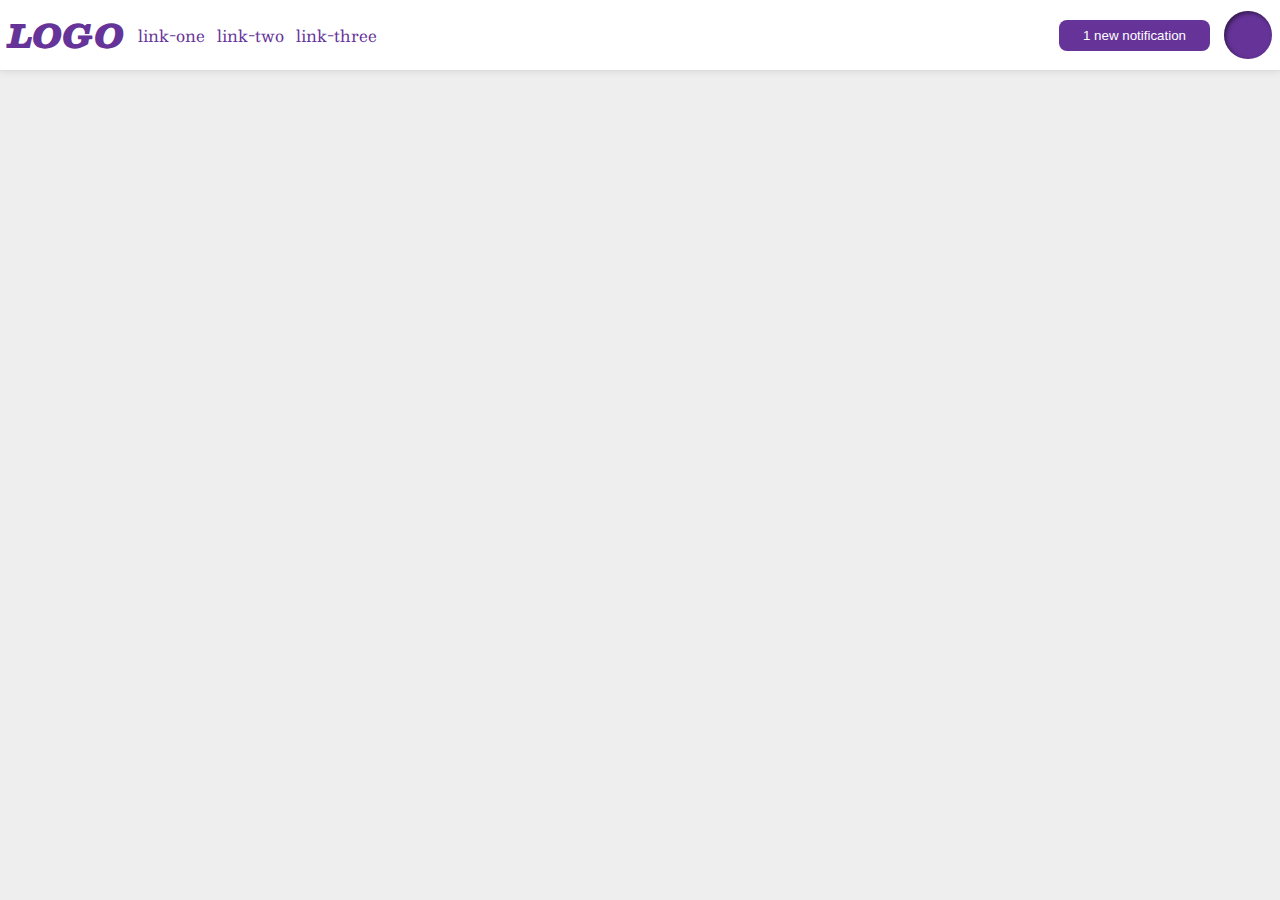
<file: flex/03-flex-header-2/index.html>
<!DOCTYPE html>
<html lang="en">
  <head>
    <meta charset="UTF-8" />
    <meta http-equiv="X-UA-Compatible" content="IE=edge" />
    <meta name="viewport" content="width=device-width, initial-scale=1.0" />
    <title>Flex Header 2</title>
    <link rel="stylesheet" href="style.css" />
  </head>
  <body>
    <div class="header">
      <div class="left">
        <div class="logo">LOGO</div>
        <ul class="links">
          <li><a href="google.com">link-one</a></li>
          <li><a href="google.com">link-two</a></li>
          <li><a href="google.com">link-three</a></li>
        </ul>
      </div>
      <div class="right">
        <button class="notifications">1 new notification</button>
        <div class="profile-image"></div>
      </div>
    </div>
  </body>
</html>
</file>
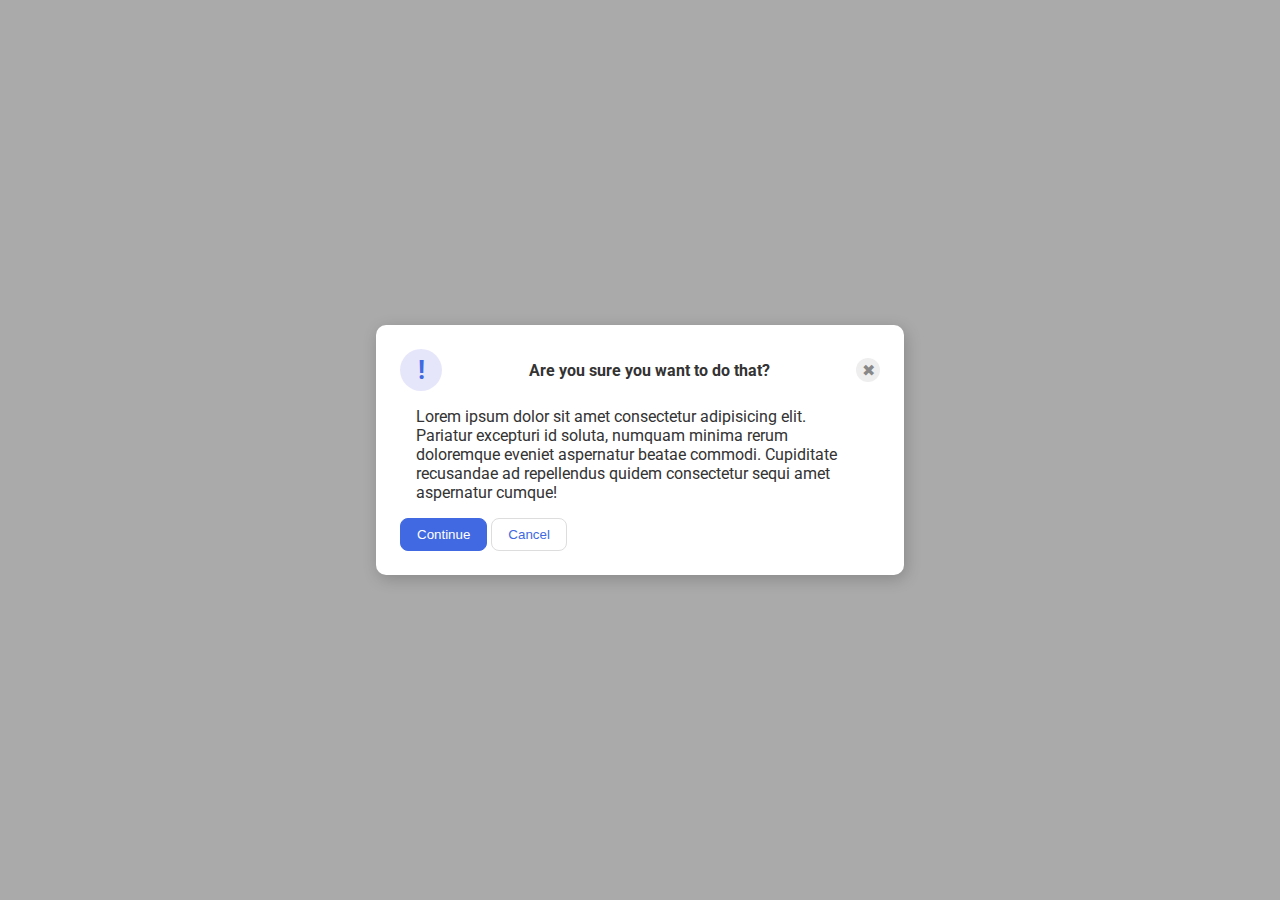
<file: flex/05-flex-modal/index.html>
<!DOCTYPE html>
<html lang="en">
  <head>
    <meta charset="UTF-8" />
    <meta http-equiv="X-UA-Compatible" content="IE=edge" />
    <meta name="viewport" content="width=device-width, initial-scale=1.0" />
    <link rel="stylesheet" href="style.css" />
    <title>Modal</title>
  </head>
  <body>
    <div class="modal">
      <div class="top">
        <div class="icon">!</div>
        <div class="header">Are you sure you want to do that?</div>
        <div class="close-button">✖</div>
      </div>
      <div class="text">
        Lorem ipsum dolor sit amet consectetur adipisicing elit. Pariatur
        excepturi id soluta, numquam minima rerum doloremque eveniet aspernatur
        beatae commodi. Cupiditate recusandae ad repellendus quidem consectetur
        sequi amet aspernatur cumque!
      </div>
      <button class="continue">Continue</button>
      <button class="cancel">Cancel</button>
    </div>
  </body>
</html>
</file>
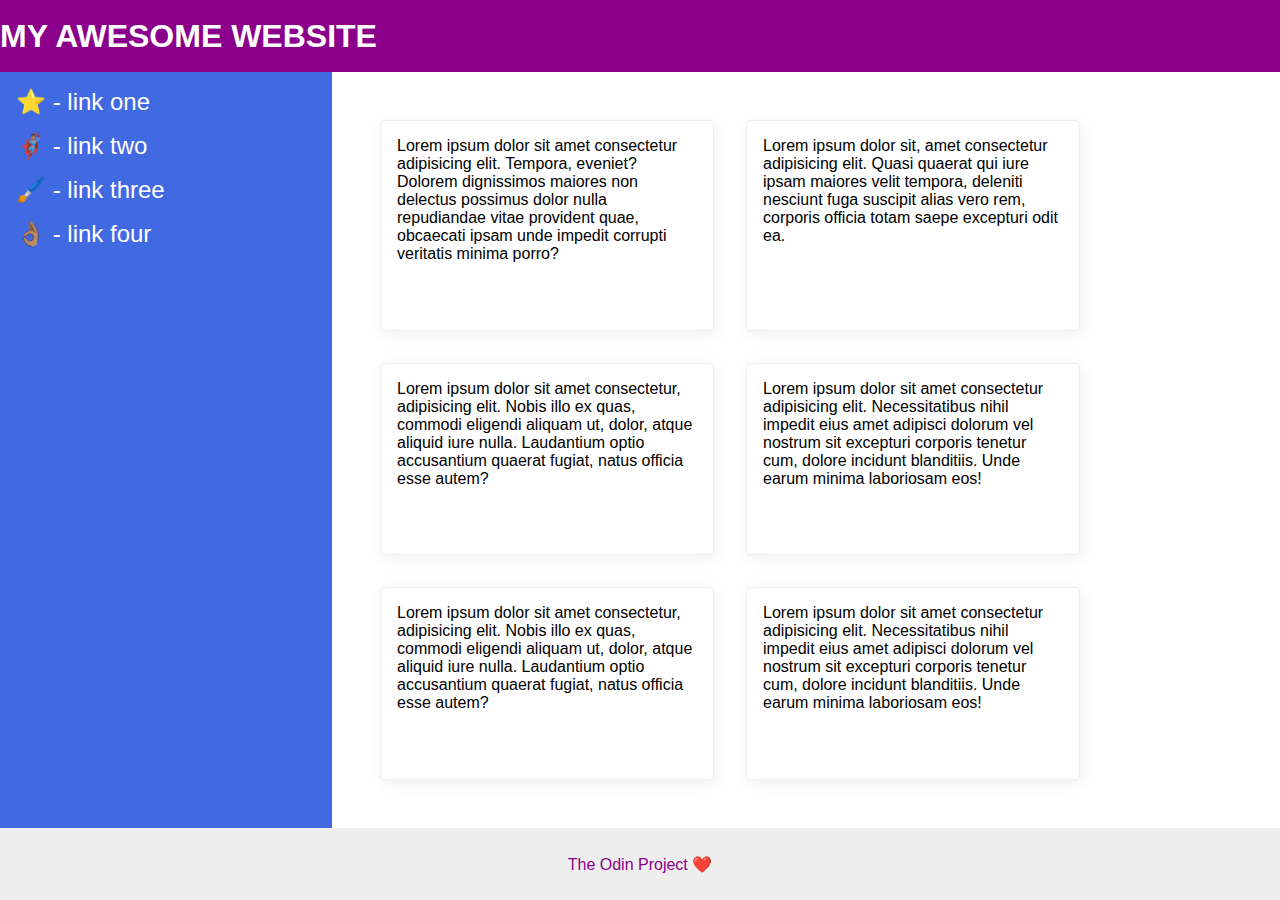
<file: flex/07-flex-layout-2/index.html>
<!DOCTYPE html>
<html lang="en">
  <head>
    <meta charset="UTF-8" />
    <meta http-equiv="X-UA-Compatible" content="IE=edge" />
    <meta name="viewport" content="width=device-width, initial-scale=1.0" />
    <title>The Holy Grail</title>
    <link rel="stylesheet" href="style.css" />
  </head>
  <body>
    <div class="header">MY AWESOME WEBSITE</div>

    <div class="body">
      <div class="sidebar">
        <ul>
          <li><a href="#">⭐ - link one</a></li>
          <li><a href="#">🦸🏽‍♂️ - link two</a></li>
          <li><a href="#">🖌️ - link three</a></li>
          <li><a href="#">👌🏽 - link four</a></li>
        </ul>
      </div>

      <div class="container">
        <div class="card">
          Lorem ipsum dolor sit amet consectetur adipisicing elit. Tempora,
          eveniet? Dolorem dignissimos maiores non delectus possimus dolor nulla
          repudiandae vitae provident quae, obcaecati ipsam unde impedit
          corrupti veritatis minima porro?
        </div>
        <div class="card">
          Lorem ipsum dolor sit, amet consectetur adipisicing elit. Quasi
          quaerat qui iure ipsam maiores velit tempora, deleniti nesciunt fuga
          suscipit alias vero rem, corporis officia totam saepe excepturi odit
          ea.
        </div>
        <div class="card">
          Lorem ipsum dolor sit amet consectetur, adipisicing elit. Nobis illo
          ex quas, commodi eligendi aliquam ut, dolor, atque aliquid iure nulla.
          Laudantium optio accusantium quaerat fugiat, natus officia esse autem?
        </div>
        <div class="card">
          Lorem ipsum dolor sit amet consectetur adipisicing elit.
          Necessitatibus nihil impedit eius amet adipisci dolorum vel nostrum
          sit excepturi corporis tenetur cum, dolore incidunt blanditiis. Unde
          earum minima laboriosam eos!
        </div>
        <div class="card">
          Lorem ipsum dolor sit amet consectetur, adipisicing elit. Nobis illo
          ex quas, commodi eligendi aliquam ut, dolor, atque aliquid iure nulla.
          Laudantium optio accusantium quaerat fugiat, natus officia esse autem?
        </div>
        <div class="card">
          Lorem ipsum dolor sit amet consectetur adipisicing elit.
          Necessitatibus nihil impedit eius amet adipisci dolorum vel nostrum
          sit excepturi corporis tenetur cum, dolore incidunt blanditiis. Unde
          earum minima laboriosam eos!
        </div>
      </div>
    </div>
    <div class="footer">The Odin Project ❤️</div>
  </body>
</html>
</file>
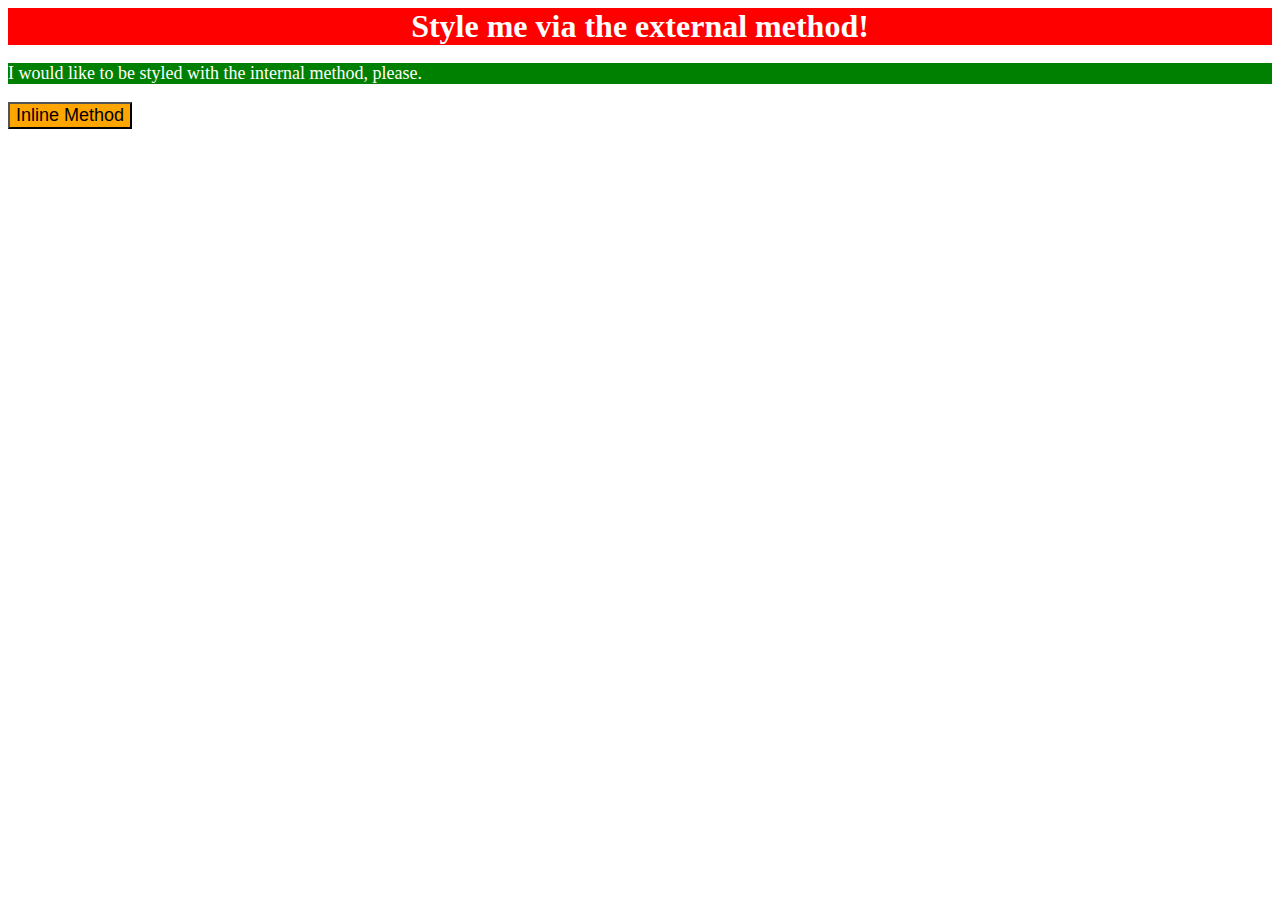
<file: foundations/01-css-methods/index.html>
<!DOCTYPE html>
<html lang="en">
  <head>
    <meta charset="UTF-8" />
    <meta http-equiv="X-UA-Compatible" content="IE=edge" />
    <meta name="viewport" content="width=device-width, initial-scale=1.0" />
    <title>Methods for Adding CSS</title>
    <link rel="stylesheet" href="./styles.css" />
  </head>
  <body>
    <div>Style me via the external method!</div>
    <p>I would like to be styled with the internal method, please.</p>
    <button>Inline Method</button>
  </body>
</html>
</file>
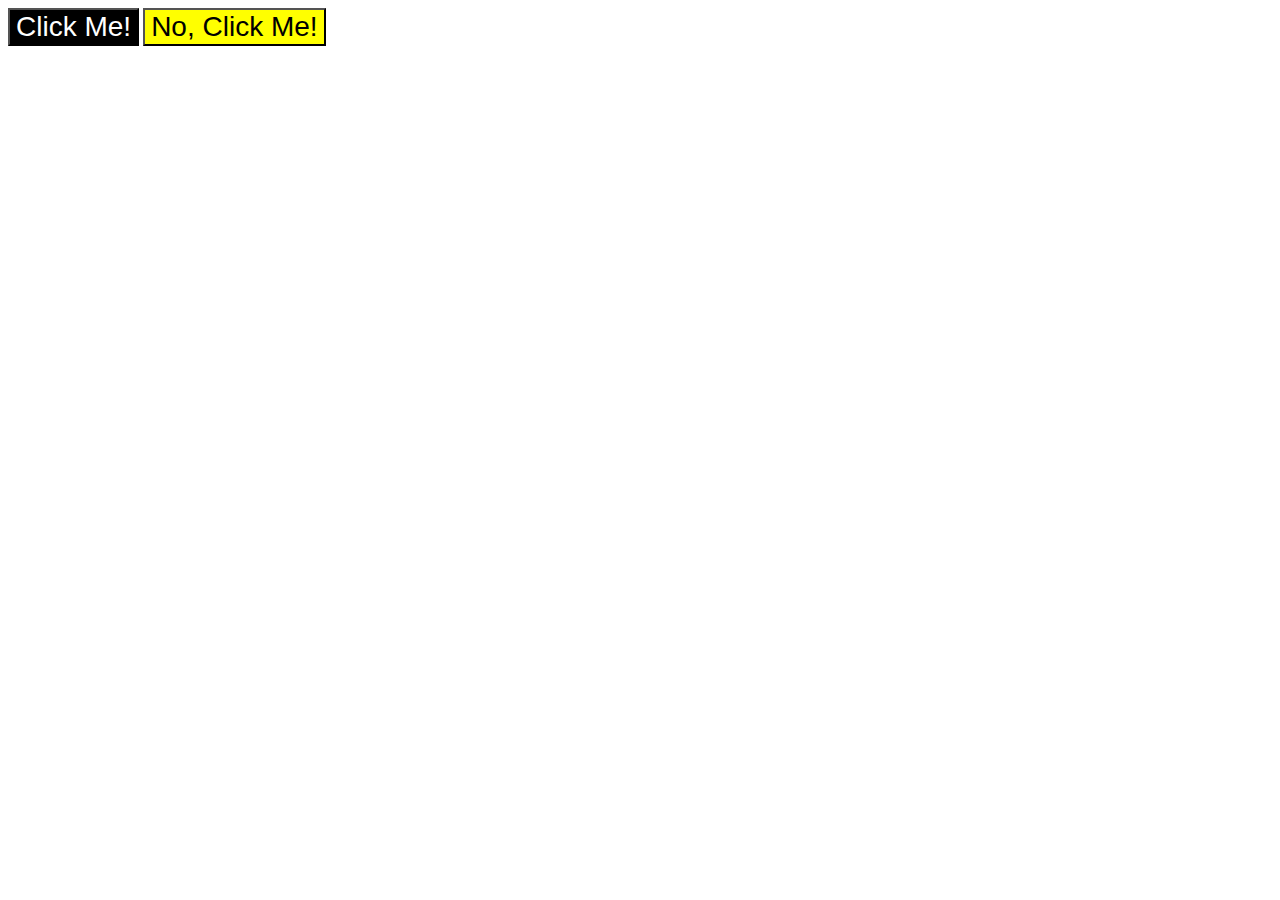
<file: foundations/03-grouping-selectors/index.html>
<!DOCTYPE html>
<html lang="en">
  <head>
    <meta charset="UTF-8" />
    <meta http-equiv="X-UA-Compatible" content="IE=edge" />
    <meta name="viewport" content="width=device-width, initial-scale=1.0" />
    <title>Grouping Selectors</title>
    <link rel="stylesheet" href="style.css" />
  </head>
  <body>
    <button class="left btn">Click Me!</button>
    <button class="right btn">No, Click Me!</button>
  </body>
</html>
</file>
<file: flex/03-flex-header-2/style.css>
/* this is some magical font-importing.  
you'll learn about it later. */
@import url('https://fonts.googleapis.com/css2?family=Besley:ital,wght@0,400;1,900&display=swap');

body {
  margin: 0;
  background: #eee;
  font-family: Besley, serif;
}

.header {
  background: white;
  border-bottom: 1px solid #ddd;
  box-shadow: 0 0 8px rgba(0,0,0,.1);
  display: flex;
  justify-content: space-between;
  padding: 8px;
}

.profile-image {
  background: rebeccapurple;
  box-shadow: inset 2px 2px 4px rgba(0,0,0,.5);
  border-radius: 50%;
  width: 48px;
  height: 48px;
}

.logo {
  color: rebeccapurple;
  font-size: 32px;
  font-weight: 900;
  font-style: italic;
}

button {
  border: none;
  border-radius: 8px;
  background: rebeccapurple;
  color: white;
  padding: 8px 24px;
}

a {
  /* this removes the line under our links */
  text-decoration: none;
  color: rebeccapurple;
}

ul {
  list-style-type: none;
  display: flex;
  gap: 12px;
  margin: 0;
  padding: 0;
}

.left,
.right{
  display: flex;
  align-items: center;
  gap: 14px;
}
</file>
<file: flex/05-flex-modal/style.css>
@import url('https://fonts.googleapis.com/css2?family=Roboto:wght@400;700&display=swap');

html, body {
  height: 100%;
}

body {
  font-family: Roboto, sans-serif;
  margin: 0;
  background: #aaa;
  color: #333;
  /* I'll give you this one for free lol */
  display: flex;
  align-items: center;
  justify-content: center;
}

.modal {
  background: white;
  width: 480px;
  border-radius: 10px;
  box-shadow: 2px 4px 16px rgba(0,0,0,.2);
  padding: 1.5rem;
  
}

.header{
  font-weight: bold
}

.icon {
  color: royalblue;
  font-size: 26px;
  font-weight: 700;
  background: lavender;
  width: 42px;
  height: 42px;
  border-radius: 50%;
  display: flex;
  align-items: center;
  justify-content: center;
}

.close-button {
  background: #eee;
  border-radius: 50%;
  color: #888;
  font-weight: 400;
  font-size: 16px;
  height: 24px;
  width: 24px;
  display: flex;
  align-items: center;
  justify-content: center;
}

button {
  padding: 8px 16px;
  border-radius: 8px;
}

button.continue {
  background: royalblue;
  border: 1px solid royalblue;
  color: white;
}

button.cancel {
  background: white;
  border: 1px solid #ddd;
  color: royalblue;
}

.top{
  display: flex;
  justify-content: space-between;
  align-items: center;
}

.text{
  display: flex;
  padding: 1rem;
}
</file>
<file: flex/07-flex-layout-2/style.css>
body {
  font-family: -apple-system, BlinkMacSystemFont, 'Segoe UI', Roboto, Oxygen, Ubuntu, Cantarell, 'Open Sans', 'Helvetica Neue', sans-serif;
  margin: 0;
  min-height: 100vh;
  display: flex;
  flex-direction: column;
}

.header {
  height: 72px;
  background: darkmagenta;
  color: white;
  font-size: 32px;
  font-weight: 900;
  display: flex;
  align-items: center;
}

.footer {
  height: 72px;
  background: #eee;
  color: darkmagenta;
}

.sidebar {
  width: 300px;
  background: royalblue;
  flex-shrink: 0;
  padding: 16px;
}

.card {
  border: 1px solid #eee;
  box-shadow: 2px 4px 16px rgba(0,0,0,.06);
  border-radius: 4px;
}

ul{
  list-style-type: none;
  margin: 0;
  padding: 0;
}
li{
  margin-bottom: 16px;
}

a{
  color: white;
  text-decoration: none;
  font-size: 24px
}




.body {
  flex: 1;
  display: flex;
}
.container {
  padding: 32px;
  display: flex;
  flex-wrap: wrap;
}

.card {
  padding: 16px;
  margin: 16px;
  width: 300px;
}

.footer {
  display: flex;
  align-items: center;
  justify-content: center;
}
</file>
<file: foundations/01-css-methods/styles.css>
div{
    background-color: red;
    color: white;
    font-size: 32px;
    text-align: center;
    font-weight: bold;
}
p{
    background-color: green;
    color: white;
    font-size: 18px;
    
}

button{
    background-color: orange;
    font-size: 18px;
}
</file>
<file: foundations/03-grouping-selectors/style.css>
.left{
    background-color: black;
    color: white;
}
.right{
    background-color: yellow;
}

.btn{
    font-size: 28px;
    font-family:  Helvetica, sans-serif, 'Times New Roman', Times, serif;
}
</file>
